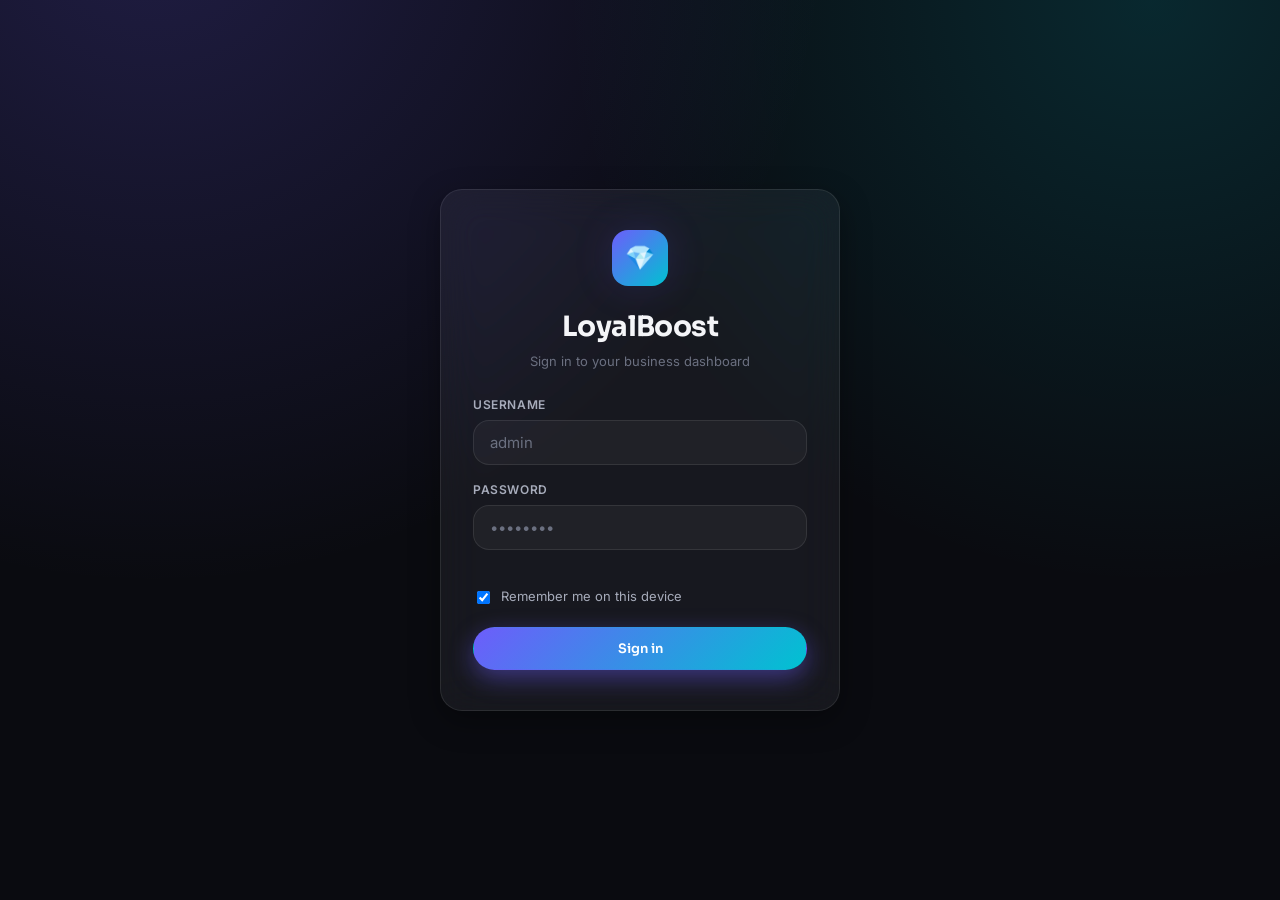
<file: index.html>
<!DOCTYPE html>
<html lang="en">
<head>
<meta charset="UTF-8">
<meta name="viewport" content="width=device-width, initial-scale=1.0">
<title>LoyalBoost — Premium Digital Loyalty Platform</title>
<link rel="stylesheet" href="css/variables.css">
<link rel="stylesheet" href="css/base.css">
<link rel="stylesheet" href="css/components.css">
<style>
  .landing{ min-height:100vh; display:flex; align-items:center; justify-content:center; text-align:center; padding: var(--sp-6); }
  .landing .mark{ width:64px; height:64px; border-radius: var(--r-lg); margin: 0 auto var(--sp-5); background: linear-gradient(135deg, var(--accent-1), var(--accent-2)); display:flex; align-items:center; justify-content:center; font-size:1.8rem; box-shadow: var(--shadow-glow); }
</style>
</head>
<body>
  <div class="landing">
    <div>
      <div class="mark">💎</div>
      <h1>LoyalBoost</h1>
      <p>Redirecting to your dashboard…</p>
      <p><a class="btn btn-primary" href="admin/login.html" style="display:inline-flex; margin-top: var(--sp-3);">Go to Admin Login</a></p>
    </div>
  </div>
  <script type="module">
    import { isAuthed } from './js/core/auth.js';
    window.location.replace(isAuthed() ? 'admin/dashboard.html' : 'admin/login.html');
  </script>
</body>
</html>
</file>
<file: css/variables.css>
/* =========================================================
   LoyalBoost — Design Tokens
   A premium wallet-inspired dark theme. The accent pair
   (--accent-1 / --accent-2) is rewritten at runtime by
   theme.js based on the business's category, so every
   business gets its own identity without touching this file.
   ========================================================= */

:root{
  /* ---- Base surface ---- */
  --bg:            #0A0B10;
  --bg-elevated:   #101219;
  --bg-card:       #14161F;
  --surface-glass: rgba(255,255,255,0.055);
  --surface-glass-strong: rgba(255,255,255,0.09);
  --border-hairline: rgba(255,255,255,0.09);
  --border-hairline-strong: rgba(255,255,255,0.16);

  /* ---- Text ---- */
  --text-primary:   #F4F5F8;
  --text-secondary: #A7ACBB;
  --text-tertiary:  #6B7080;
  --text-on-accent: #0A0B10;

  /* ---- Default accent pair (overridden per business category) ---- */
  --accent-1: #6D5DFB;   /* violet   */
  --accent-2: #00C2D1;   /* teal     */
  --accent-soft: rgba(109,93,251,0.16);

  /* ---- Reward / gold system (fixed, category-independent) ---- */
  --gold-1: #F6C453;
  --gold-2: #F0A93E;
  --gold-glow: rgba(246,196,83,0.55);

  /* ---- Status ---- */
  --success: #34D399;
  --warning: #F6C453;
  --danger:  #FB5B5B;

  /* ---- Type ---- */
  --font-display: 'Sora', 'Segoe UI', sans-serif;
  --font-body: 'Inter', 'Segoe UI', sans-serif;

  --fs-xs:   0.75rem;
  --fs-sm:   0.8125rem;
  --fs-base: 0.9375rem;
  --fs-md:   1.0625rem;
  --fs-lg:   1.375rem;
  --fs-xl:   1.75rem;
  --fs-2xl:  2.25rem;
  --fs-3xl:  3rem;

  /* ---- Spacing (4px scale) ---- */
  --sp-1: 4px;  --sp-2: 8px;  --sp-3: 12px; --sp-4: 16px;
  --sp-5: 20px; --sp-6: 24px; --sp-7: 32px; --sp-8: 40px;
  --sp-9: 56px; --sp-10: 72px;

  /* ---- Radii ---- */
  --r-sm: 10px; --r-md: 16px; --r-lg: 22px; --r-xl: 28px; --r-full: 999px;

  /* ---- Shadows ---- */
  --shadow-sm: 0 2px 10px rgba(0,0,0,0.25);
  --shadow-md: 0 10px 30px rgba(0,0,0,0.35);
  --shadow-lg: 0 20px 60px rgba(0,0,0,0.5);
  --shadow-glow: 0 0 40px var(--accent-soft);

  /* ---- Motion ---- */
  --ease-out: cubic-bezier(.16,1,.3,1);
  --ease-spring: cubic-bezier(.34,1.56,.64,1);
  --dur-fast: 110ms;
  --dur-med: 200ms;
  --dur-slow: 400ms;
}

@media (prefers-color-scheme: light){
  /* LoyalBoost ships dark-first (wallet aesthetic). A light surface
     variant is available for admin back-office if requested later. */
}
</file>
<file: css/base.css>
@import url('https://fonts.googleapis.com/css2?family=Sora:wght@400;500;600;700;800&family=Inter:wght@400;500;600;700&display=swap');

*, *::before, *::after{ box-sizing: border-box; }
html, body{ height: 100%; }
body{
  margin: 0;
  background: var(--bg);
  background-image:
    radial-gradient(circle at 12% -10%, color-mix(in srgb, var(--accent-1) 22%, transparent), transparent 45%),
    radial-gradient(circle at 90% 0%, color-mix(in srgb, var(--accent-2) 16%, transparent), transparent 40%);
  background-attachment: fixed;
  color: var(--text-primary);
  font-family: var(--font-body);
  font-size: var(--fs-base);
  line-height: 1.5;
  -webkit-font-smoothing: antialiased;
}
h1,h2,h3,h4{
  font-family: var(--font-display);
  font-weight: 700;
  letter-spacing: -0.02em;
  margin: 0 0 var(--sp-2);
  color: var(--text-primary);
}
h1{ font-size: var(--fs-2xl); }
h2{ font-size: var(--fs-xl); }
h3{ font-size: var(--fs-lg); }
p{ margin: 0 0 var(--sp-3); color: var(--text-secondary); }
a{ color: inherit; text-decoration: none; }
ul{ margin:0; padding:0; list-style:none; }
button, input, select, textarea{ font-family: inherit; font-size: inherit; color: inherit; }
button{ cursor: pointer; }
img{ max-width: 100%; display:block; }

::selection{ background: var(--accent-1); color: #fff; }

::-webkit-scrollbar{ width: 8px; height: 8px; }
::-webkit-scrollbar-thumb{ background: var(--border-hairline-strong); border-radius: var(--r-full); }
::-webkit-scrollbar-track{ background: transparent; }

:focus-visible{
  outline: 2px solid var(--accent-2);
  outline-offset: 2px;
  border-radius: var(--r-sm);
}

.container{
  max-width: 1180px;
  margin: 0 auto;
  padding: 0 var(--sp-6);
}

.eyebrow{
  font-family: var(--font-display);
  font-size: var(--fs-xs);
  font-weight: 600;
  text-transform: uppercase;
  letter-spacing: 0.12em;
  color: var(--text-tertiary);
}

.visually-hidden{
  position:absolute; width:1px; height:1px; overflow:hidden;
  clip:rect(0 0 0 0); white-space:nowrap;
}

@media (prefers-reduced-motion: reduce){
  *{ animation-duration: 0.001ms !important; animation-iteration-count: 1 !important; transition-duration: 0.001ms !important; }
}
</file>
<file: css/components.css>
/* ---------- Glass panel ---------- */
.glass{
  background: var(--surface-glass);
  border: 1px solid var(--border-hairline);
  backdrop-filter: blur(20px) saturate(140%);
  -webkit-backdrop-filter: blur(20px) saturate(140%);
  border-radius: var(--r-lg);
  box-shadow: var(--shadow-md);
}

/* ---------- Buttons ---------- */
.btn{
  display: inline-flex; align-items:center; justify-content:center; gap: var(--sp-2);
  padding: 12px 22px;
  border-radius: var(--r-full);
  border: 1px solid transparent;
  font-family: var(--font-display);
  font-weight: 600;
  font-size: var(--fs-sm);
  transition: transform var(--dur-fast) var(--ease-out), box-shadow var(--dur-fast) var(--ease-out), background var(--dur-fast);
  white-space: nowrap;
}
.btn:active{ transform: scale(0.97); }
.btn-primary{
  background: linear-gradient(135deg, var(--accent-1), var(--accent-2));
  color: #fff;
  box-shadow: 0 8px 24px color-mix(in srgb, var(--accent-1) 45%, transparent);
}
.btn-primary:hover{ box-shadow: 0 10px 30px color-mix(in srgb, var(--accent-1) 60%, transparent); transform: translateY(-1px); }
.btn-ghost{
  background: var(--surface-glass);
  border-color: var(--border-hairline);
  color: var(--text-primary);
}
.btn-ghost:hover{ background: var(--surface-glass-strong); }
.btn-danger{ background: rgba(251,91,91,0.12); color: var(--danger); border-color: rgba(251,91,91,0.3); }
.btn-danger:hover{ background: rgba(251,91,91,0.2); }
.btn-sm{ padding: 8px 16px; font-size: var(--fs-xs); }
.btn-icon{ width: 40px; height: 40px; padding: 0; border-radius: var(--r-full); }
.btn:disabled{ opacity:.5; cursor:not-allowed; transform:none !important; }

/* ---------- Inputs ---------- */
.field{ display:flex; flex-direction:column; gap: 6px; margin-bottom: var(--sp-4); }
.field label{ font-size: var(--fs-xs); font-weight: 600; color: var(--text-secondary); text-transform: uppercase; letter-spacing: .05em; }
.input, .select, textarea.input{
  background: rgba(255,255,255,0.04);
  border: 1px solid var(--border-hairline);
  border-radius: var(--r-md);
  padding: 12px 16px;
  color: var(--text-primary);
  transition: border-color var(--dur-fast), box-shadow var(--dur-fast);
  width: 100%;
}
.input::placeholder{ color: var(--text-tertiary); }
.input:focus, .select:focus, textarea.input:focus{
  outline: none;
  border-color: var(--accent-2);
  box-shadow: 0 0 0 3px color-mix(in srgb, var(--accent-2) 25%, transparent);
}
.select{ appearance: none; background-image: url("data:image/svg+xml,%3Csvg xmlns='http://www.w3.org/2000/svg' width='10' height='6'%3E%3Cpath d='M0 0l5 6 5-6z' fill='%23A7ACBB'/%3E%3C/svg%3E"); background-repeat: no-repeat; background-position: right 16px center; padding-right: 36px; }
.checkbox-row{ display:flex; align-items:center; gap:8px; font-size: var(--fs-sm); color: var(--text-secondary); }

/* ---------- Badges ---------- */
.badge{
  display:inline-flex; align-items:center; gap:6px;
  padding: 4px 12px; border-radius: var(--r-full);
  font-size: var(--fs-xs); font-weight: 600;
}
.badge-bronze{ background: rgba(205,127,50,0.15); color:#CD7F32; }
.badge-silver{ background: rgba(192,192,200,0.15); color:#C7C9D1; }
.badge-gold{ background: rgba(246,196,83,0.15); color: var(--gold-1); }
.badge-platinum{ background: rgba(160,200,255,0.15); color:#A9CBFF; }
.badge-vip{ background: linear-gradient(135deg, var(--accent-1), var(--accent-2)); color:#fff; }
.badge-success{ background: rgba(52,211,153,.15); color: var(--success); }
.badge-warning{ background: rgba(246,196,83,.15); color: var(--warning); }
.badge-danger{ background: rgba(251,91,91,.15); color: var(--danger); }

/* ---------- Stat card ---------- */
.stat-card{ padding: var(--sp-5); position: relative; overflow: hidden; }
.stat-card .stat-label{ font-size: var(--fs-xs); color: var(--text-tertiary); text-transform: uppercase; letter-spacing: .06em; margin-bottom: 6px; }
.stat-card .stat-value{ font-family: var(--font-display); font-size: var(--fs-2xl); font-weight: 700; }
.stat-card .stat-delta{ font-size: var(--fs-xs); margin-top: 4px; }
.stat-delta.up{ color: var(--success); }
.stat-delta.down{ color: var(--danger); }

/* ---------- Table ---------- */
.table-wrap{ overflow-x: auto; border-radius: var(--r-lg); }
table.data-table{ width:100%; border-collapse: collapse; min-width: 720px; }
.data-table th{
  text-align:left; font-size: var(--fs-xs); text-transform: uppercase; letter-spacing:.05em;
  color: var(--text-tertiary); padding: var(--sp-3) var(--sp-4); border-bottom: 1px solid var(--border-hairline);
}
.data-table td{ padding: var(--sp-3) var(--sp-4); border-bottom: 1px solid var(--border-hairline); font-size: var(--fs-sm); }
.data-table tbody tr{ transition: background var(--dur-fast); }
.data-table tbody tr:hover{ background: rgba(255,255,255,0.03); }
.row-actions{ display:flex; gap:6px; }

/* ---------- Modal ---------- */
.modal-backdrop{
  position: fixed; inset: 0; background: rgba(5,6,10,0.7); backdrop-filter: blur(6px);
  display:flex; align-items:center; justify-content:center; z-index: 200;
  opacity: 0; pointer-events:none; transition: opacity var(--dur-med) var(--ease-out);
}
.modal-backdrop.open{ opacity:1; pointer-events:auto; }
.modal{
  width: min(520px, 92vw); max-height: 88vh; overflow-y:auto;
  padding: var(--sp-7);
  transform: translateY(16px) scale(.98); opacity:0;
  transition: transform var(--dur-med) var(--ease-spring), opacity var(--dur-med) var(--ease-out);
}
.modal-backdrop.open .modal{ transform: translateY(0) scale(1); opacity:1; }
.modal-header{ display:flex; align-items:center; justify-content:space-between; margin-bottom: var(--sp-5); }
.modal-close {
  display: inline-flex;
  align-items: center;
  justify-content: center;
  width: 36px;
  height: 36px;
  border-radius: 50%;
  background: rgba(255, 255, 255, 0.08);
  border: 1px solid var(--border-hairline);
  color: var(--text-primary);
  font-size: 1.2rem;
  font-weight: 600;
  line-height: 1;
  cursor: pointer;
  outline: none;
  transition: transform 0.25s cubic-bezier(0.34, 1.56, 0.64, 1),
              background 0.2s ease,
              border-color 0.2s ease,
              color 0.2s ease,
              box-shadow 0.2s ease;
}
.modal-close:hover {
  background: rgba(251, 91, 91, 0.18);
  border-color: rgba(251, 91, 91, 0.45);
  color: #FB5B5B;
  transform: rotate(90deg) scale(1.12);
  box-shadow: 0 4px 14px rgba(251, 91, 91, 0.35);
}
.modal-close:active {
  transform: rotate(90deg) scale(0.92);
}

/* ---------- Toast ---------- */
.toast-stack{ position: fixed; bottom: var(--sp-6); right: var(--sp-6); display:flex; flex-direction:column; gap: var(--sp-2); z-index: 300; }
.toast{
  padding: 14px 20px; border-radius: var(--r-md); font-size: var(--fs-sm); font-weight: 500;
  box-shadow: var(--shadow-lg); animation: toast-in var(--dur-med) var(--ease-spring);
  border: 1px solid var(--border-hairline);
}
.toast-success{ background: rgba(52,211,153,0.15); color: var(--success); border-color: rgba(52,211,153,.3); }
.toast-error{ background: rgba(251,91,91,0.15); color: var(--danger); border-color: rgba(251,91,91,.3); }
.toast-info{ background: var(--surface-glass-strong); color: var(--text-primary); }
@keyframes toast-in{ from{ opacity:0; transform: translateY(12px);} to{ opacity:1; transform:translateY(0);} }

/* ---------- Empty state ---------- */
.empty-state{ text-align:center; padding: var(--sp-9) var(--sp-5); color: var(--text-tertiary); }
.empty-state .empty-icon{ font-size: 2.4rem; margin-bottom: var(--sp-3); }

/* ---------- Skeleton loading ---------- */
.skeleton{ background: linear-gradient(90deg, rgba(255,255,255,.04) 25%, rgba(255,255,255,.09) 37%, rgba(255,255,255,.04) 63%); background-size: 400% 100%; animation: shimmer 1.4s ease infinite; border-radius: var(--r-sm); }
@keyframes shimmer{ 0%{background-position:100% 0} 100%{background-position:-100% 0} }

/* ---------- Spinner ---------- */
.spinner{ width:18px; height:18px; border-radius:50%; border: 2px solid rgba(255,255,255,.25); border-top-color:#fff; animation: spin .7s linear infinite; }
@keyframes spin{ to{ transform: rotate(360deg); } }
</file>
<file: css/admin.css>
/* ---------- Auth screen ---------- */
.auth-screen{
  min-height: 100vh; display:flex; align-items:center; justify-content:center; padding: var(--sp-6);
}
.auth-card{ width: min(400px, 100%); padding: var(--sp-8) var(--sp-7); text-align:center; }
.auth-logo{
  width: 56px; height: 56px; border-radius: var(--r-md); margin: 0 auto var(--sp-5);
  background: linear-gradient(135deg, var(--accent-1), var(--accent-2));
  display:flex; align-items:center; justify-content:center; font-size: 1.5rem;
  box-shadow: var(--shadow-glow);
}
.auth-card h1{ font-size: var(--fs-xl); margin-bottom: 4px; }
.auth-card .sub{ color: var(--text-tertiary); font-size: var(--fs-sm); margin-bottom: var(--sp-6); }
.auth-card form{ text-align:left; }
.auth-error{ color: var(--danger); font-size: var(--fs-sm); margin: -6px 0 var(--sp-3); min-height: 1.2em; }

/* ---------- Shell layout ---------- */
.app-shell{ display:grid; grid-template-columns: 250px 1fr; min-height: 100vh; }
.sidebar{
  border-right: 1px solid var(--border-hairline);
  padding: var(--sp-6) var(--sp-4);
  display:flex; flex-direction:column; gap: var(--sp-7);
  position: sticky; top:0; height:100vh;
}
.brand{ display:flex; align-items:center; gap:10px; padding: 0 var(--sp-2); }
.brand .mark{
  width:34px; height:34px; border-radius:10px;
  background: linear-gradient(135deg, var(--accent-1), var(--accent-2));
  display:flex; align-items:center; justify-content:center; font-weight:700; font-family:var(--font-display); color:#fff;
}
.brand .name{ font-family: var(--font-display); font-weight:700; font-size: var(--fs-md); }
.brand .biz{ font-size: var(--fs-xs); color: var(--text-tertiary); }

.nav-group{ display:flex; flex-direction:column; gap: 2px; }
.nav-link{
  display:flex; align-items:center; gap:12px; padding: 11px 14px; border-radius: var(--r-md);
  color: var(--text-secondary); font-size: var(--fs-sm); font-weight: 500;
  transition: background var(--dur-fast), color var(--dur-fast);
}
.nav-link .ic{ width:18px; text-align:center; }
.nav-link:hover{ background: var(--surface-glass); color: var(--text-primary); }
.nav-link.active{ background: var(--surface-glass-strong); color: var(--text-primary); box-shadow: inset 3px 0 0 var(--accent-2); }
.sidebar-footer{ margin-top:auto; }

.main{ padding: var(--sp-7) var(--sp-8); max-width: 100%; }
.topbar{ display:flex; align-items:center; justify-content:space-between; margin-bottom: var(--sp-7); flex-wrap:wrap; gap: var(--sp-3); }
.topbar h1{ margin:0; }
.topbar .actions{ display:flex; gap: var(--sp-3); flex-wrap:wrap; }

.grid-stats{ display:grid; grid-template-columns: repeat(auto-fit, minmax(200px,1fr)); gap: var(--sp-4); margin-bottom: var(--sp-7); }
.grid-2{ display:grid; grid-template-columns: 1.4fr 1fr; gap: var(--sp-5); }
.section{ padding: var(--sp-6); margin-bottom: var(--sp-6); }
.section-head{ display:flex; align-items:center; justify-content:space-between; margin-bottom: var(--sp-4); }

.toolbar{ display:flex; gap: var(--sp-3); align-items:center; margin-bottom: var(--sp-4); flex-wrap:wrap; }
.toolbar .input{ max-width: 280px; }
.toolbar .select{ max-width: 200px; }
.pagination{ display:flex; align-items:center; justify-content:flex-end; gap: var(--sp-3); margin-top: var(--sp-4); font-size: var(--fs-sm); color: var(--text-tertiary); }

.avatar{
  width:36px; height:36px; border-radius:50%; background: linear-gradient(135deg, var(--accent-1), var(--accent-2));
  display:flex; align-items:center; justify-content:center; font-weight:700; font-size: var(--fs-xs); color:#fff; flex-shrink:0;
}
.customer-cell{ display:flex; align-items:center; gap:10px; }
.customer-cell .name{ font-weight:600; }
.customer-cell .sub{ font-size: var(--fs-xs); color: var(--text-tertiary); }

.color-swatch-row{ display:flex; gap: var(--sp-3); flex-wrap: wrap; }
.color-swatch{ width:36px; height:36px; border-radius:50%; border: 2px solid transparent; cursor:pointer; transition: transform var(--dur-fast); }
.color-swatch.selected{ border-color:#fff; transform: scale(1.1); }

.category-grid{ display:grid; grid-template-columns: repeat(auto-fill, minmax(110px,1fr)); gap: var(--sp-3); }
.category-tile{
  padding: var(--sp-4) var(--sp-2); text-align:center; border-radius: var(--r-md); cursor:pointer;
  border: 1px solid var(--border-hairline); background: var(--surface-glass); transition: all var(--dur-fast);
}
.category-tile .emoji{ font-size: 1.6rem; display:block; margin-bottom: 6px; }
.category-tile span.label{ font-size: var(--fs-xs); color: var(--text-secondary); }
.category-tile.selected{ border-color: var(--accent-2); background: var(--surface-glass-strong); box-shadow: 0 0 0 3px var(--accent-soft); }

.logo-upload{ display:flex; align-items:center; gap: var(--sp-4); }
.logo-preview{ width:64px; height:64px; border-radius: var(--r-md); object-fit:cover; background: var(--surface-glass); border: 1px solid var(--border-hairline); }

@media (max-width: 900px){
  .app-shell{ grid-template-columns: 1fr; }
  .sidebar{ position: fixed; z-index: 150; width: 250px; left:-260px; top:0; background: var(--bg-elevated); transition: left var(--dur-med) var(--ease-out); }
  .sidebar.open{ left:0; box-shadow: var(--shadow-lg); }
  .main{ padding: var(--sp-5); }
  .grid-2{ grid-template-columns: 1fr; }
  .menu-toggle{ display:inline-flex !important; }
}
.menu-toggle{ display:none; }

/* ---------- Action Buttons with Label Underneath & Hover Effects ---------- */
.row-actions {
  display: flex;
  align-items: center;
  gap: 8px;
  flex-wrap: nowrap;
}

.action-btn {
  display: inline-flex;
  flex-direction: column;
  align-items: center;
  justify-content: center;
  padding: 6px 10px;
  min-width: 52px;
  border-radius: var(--r-md);
  border: 1px solid var(--border-hairline);
  background: var(--surface-glass);
  color: var(--text-primary);
  font-family: var(--font-body);
  cursor: pointer;
  outline: none;
  position: relative;
  overflow: hidden;
  transition: transform 0.22s cubic-bezier(0.34, 1.56, 0.64, 1),
              box-shadow 0.22s ease,
              background 0.22s ease,
              border-color 0.22s ease,
              color 0.22s ease;
}

.action-btn .action-btn-icon {
  font-size: 1.05rem;
  line-height: 1;
  display: block;
  transition: transform 0.2s ease;
}

.action-btn .action-btn-label {
  font-size: 10px;
  font-weight: 600;
  letter-spacing: 0.02em;
  margin-top: 3px;
  line-height: 1.1;
  white-space: nowrap;
  transition: color 0.2s ease;
}

/* --- Individual Button Hover Variants --- */
.action-btn:hover {
  transform: translateY(-3px) scale(1.06);
}

.action-btn:active {
  transform: translateY(0) scale(0.96);
}

/* Visit Button */
.action-btn.action-visit {
  background: rgba(46, 212, 122, 0.08);
  border-color: rgba(46, 212, 122, 0.25);
  color: #2ED47A;
}
.action-btn.action-visit:hover {
  background: linear-gradient(135deg, #2ED47A, #3FBFA6);
  border-color: transparent;
  color: #ffffff;
  box-shadow: 0 6px 16px rgba(46, 212, 122, 0.4);
}

/* Card Button */
.action-btn.action-view {
  background: rgba(109, 93, 251, 0.08);
  border-color: rgba(109, 93, 251, 0.25);
  color: #8C7EFF;
}
.action-btn.action-view:hover {
  background: linear-gradient(135deg, #6D5DFB, #00C2D1);
  border-color: transparent;
  color: #ffffff;
  box-shadow: 0 6px 16px rgba(109, 93, 251, 0.4);
}

/* WhatsApp Button */
.action-btn.action-whatsapp {
  background: rgba(37, 211, 102, 0.08);
  border-color: rgba(37, 211, 102, 0.25);
  color: #25D366;
}
.action-btn.action-whatsapp:hover {
  background: linear-gradient(135deg, #25D366, #128C7E);
  border-color: transparent;
  color: #ffffff;
  box-shadow: 0 6px 16px rgba(37, 211, 102, 0.4);
}

/* Edit Button */
.action-btn.action-edit {
  background: rgba(246, 196, 83, 0.08);
  border-color: rgba(246, 196, 83, 0.25);
  color: #F6C453;
}
.action-btn.action-edit:hover {
  background: linear-gradient(135deg, #F6C453, #FF7847);
  border-color: transparent;
  color: #ffffff;
  box-shadow: 0 6px 16px rgba(246, 196, 83, 0.4);
}

/* Delete Button */
.action-btn.action-delete {
  background: rgba(251, 91, 91, 0.08);
  border-color: rgba(251, 91, 91, 0.25);
  color: #FB5B5B;
}
.action-btn.action-delete:hover {
  background: linear-gradient(135deg, #FB5B5B, #E11D48);
  border-color: transparent;
  color: #ffffff;
  box-shadow: 0 6px 16px rgba(251, 91, 91, 0.4);
}

/* Icon pulse on hover */
.action-btn:hover .action-btn-icon {
  transform: scale(1.18);
}
</file>
